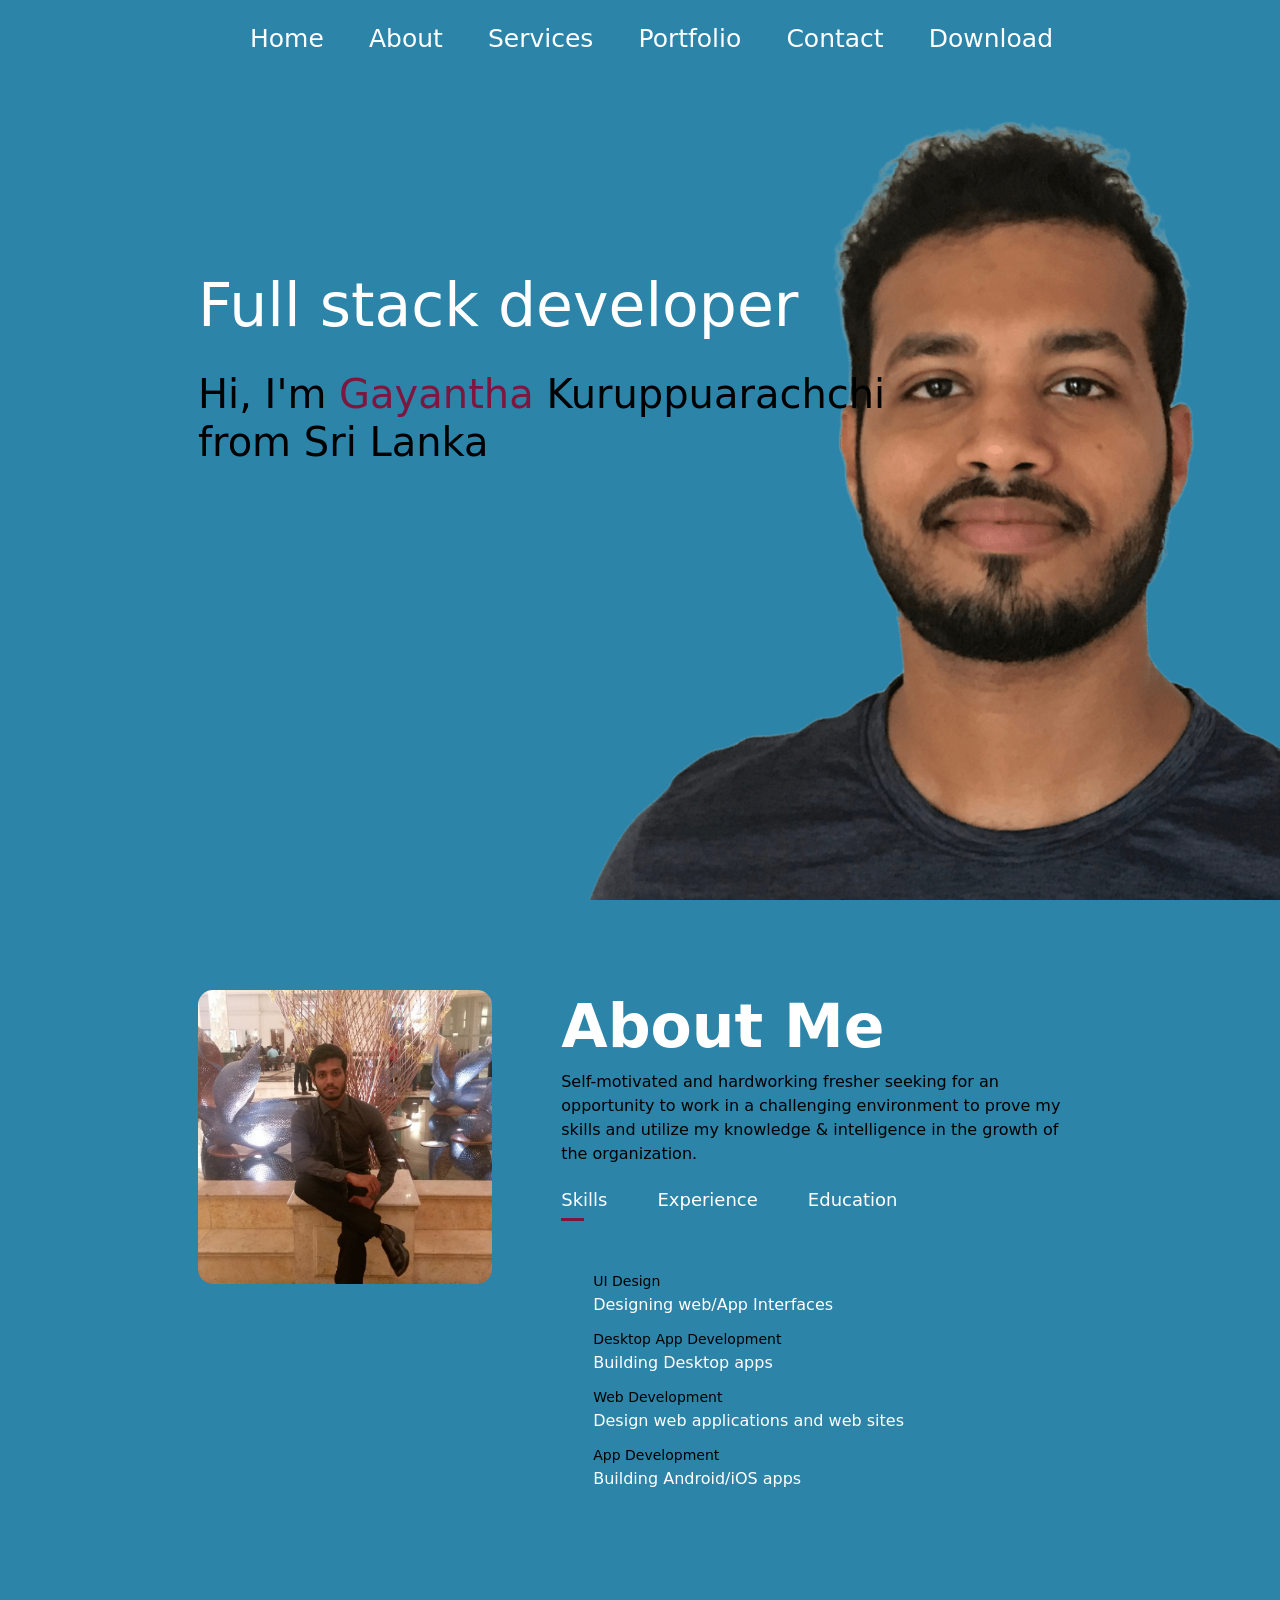
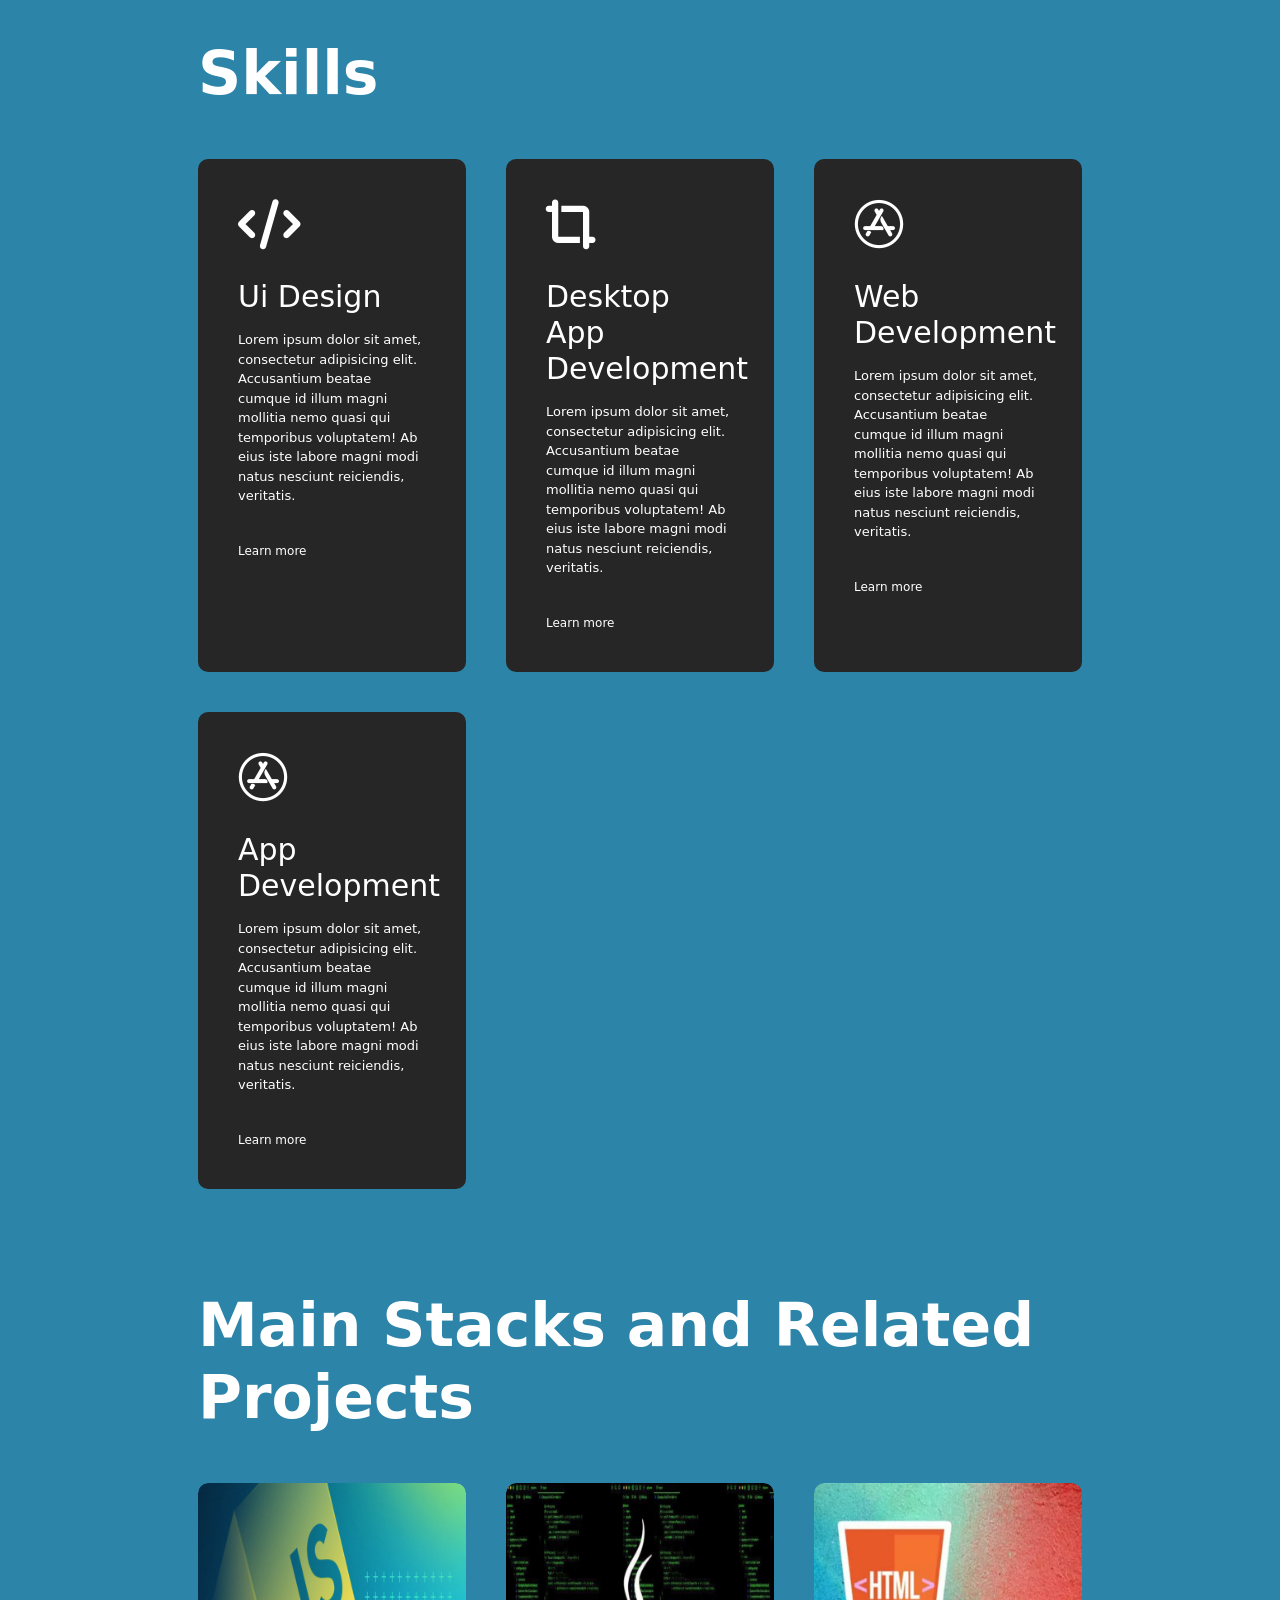
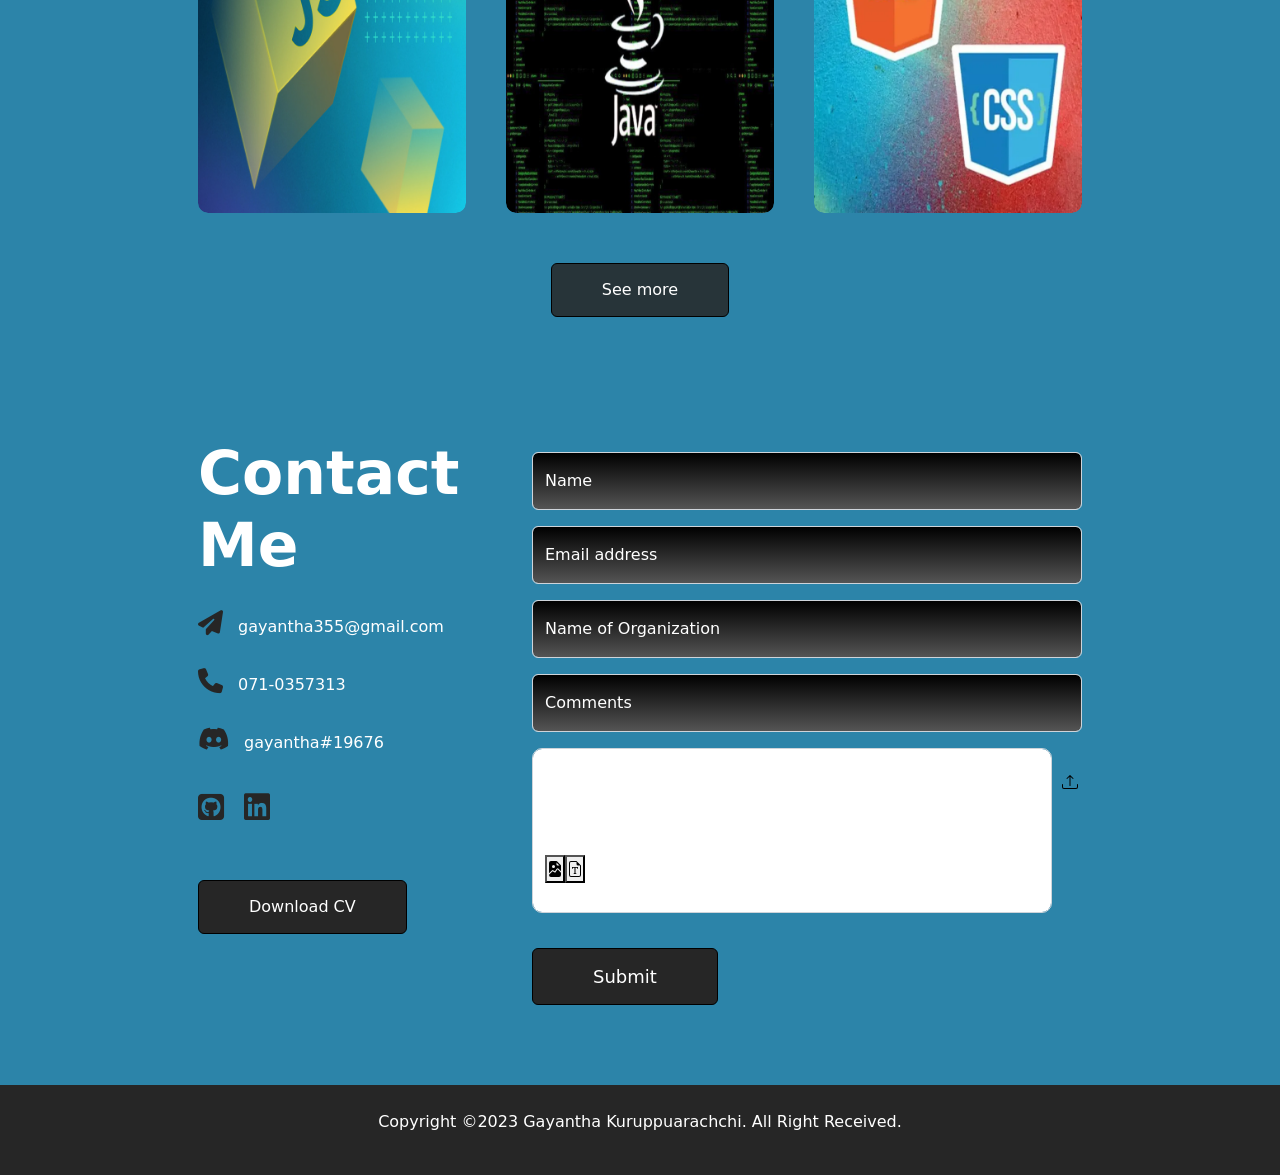
<file: index.html>
<!DOCTYPE html>
<html lang="en">
<head>
    <meta charset="UTF-8">
    <meta http-equiv="X-UA-Compatible" content="IE=edge">
    <meta name="viewport" content="width=device-width, initial-scale=1.0">
    <title>Gayantha Kuruppuarachchi</title>
    <link rel="stylesheet" href="css/reset.css">
    <link rel="stylesheet" href="https://cdnjs.cloudflare.com/ajax/libs/font-awesome/6.4.0/css/all.min.css"/>
    <link rel="stylesheet" href="node_modules/bootstrap/dist/css/bootstrap.min.css">
    <link rel="preconnect" href="https://fonts.googleapis.com">
    <link rel="preconnect" href="https://fonts.gstatic.com" crossorigin>
    <link href="https://fonts.googleapis.com/css2?family=Open+Sans:ital,wght@0,300;0,400;0,500;0,600;0,700;0,800;1,300;1,400;1,500;1,600;1,700;1,800&family=Roboto+Mono:ital,wght@0,100;0,200;0,300;0,400;0,500;0,600;0,700;1,100;1,200;1,300;1,400;1,500;1,600;1,700&family=Rubik+Pixels&family=Ubuntu:ital,wght@0,300;0,400;0,500;0,700;1,300;1,400;1,500;1,700&display=swap" rel="stylesheet">
    <link rel="stylesheet" href="css/style.css">
    <script defer src="node_modules/bootstrap/dist/js/bootstrap.min.js"></script>
    <script defer src="node_modules/jquery/dist/jquery.min.js"></script>
    <script defer type="module" src="js/main.js"></script>



</head>
<body>
    <header id="header">
        <div class="container">

            <nav>

                <ul id="sidemenu">
                    <li><a href="#header">Home</a></li>
                    <li><a href="#about">About</a></li>
                    <li><a href="#services">Services</a></li>
                    <li><a href="#portfolio">Portfolio</a></li>
                    <li><a href="#contact">Contact</a></li>
                    <li><a href="document/gayanthakuruppuarachchi.pdf" download >Download</a></li>
                    <i id="btnClose" class="fa-solid fa-xmark xyz" ></i>
                </ul>
                <i id="btnOpen" class="fa-solid fa-bars xyz" ></i>

            </nav>
            <div class="header-text">
                <p>Full stack developer</p>
                <h1>Hi, I'm <span>Gayantha</span> Kuruppuarachchi<br>
                    from Sri Lanka
                </h1>
            </div>
        </div>
        
    </header>

    <!-- about -->
    <div id="about">
        <div class="container">
            <div class="row">
                <div class="about-col-1">
                    <img src="img/about.jpeg" >
                </div>
                <div class="about-col-2">
                    <h1 class="sub-title">About Me</h1>
                    <p id="about-text">Self-motivated and hardworking fresher seeking for an opportunity to work in a challenging environment to prove my skills and utilize my knowledge & intelligence in the growth of the organization.
                    </p>
                    <div class="tab-titles">
                        <p id="p1" class="tab-links active-link" >Skills</p>
                        <p id="p2" class="tab-links" >Experience</p>
                        <p id="p3" class="tab-links" >Education</p>
                    </div>
                    <div class="tab-contents active-tab" id="skills">
                        <ul>
                            <li><span>UI Design</span><br>Designing web/App Interfaces</li>
                            <li><span>Desktop App Development</span><br>Building Desktop apps</li>
                            <li><span>Web Development</span><br>Design web applications and web sites</li>
                            <li><span>App Development</span><br>Building Android/iOS apps</li>
                        </ul>
                    </div>
                    <div class="tab-contents" id="experience">
                        <ul>
                            <li><span>Trainee</span><br>Institute of Software Engineering</li>
                            <li>2023-Jan to 2023-June</li>

                        </ul>
                    </div>
                    <div class="tab-contents" id="education">
                        <ul>
                            <li><span>Bsc in Transport and Logistics Management</span><br>University of Moratuwa</li>

                        </ul>
                    </div>
                </div>
            </div>
        </div>
    </div>
<!--    services-->
   <div id="services">
       <div class="container">
           <h1 class="sub-title">Skills</h1>
           <div class="services-list">
               <div>
                   <i class="fa-solid fa-code"></i>
                   <h2>Ui Design</h2>
                   <p>Lorem ipsum dolor sit amet, consectetur adipisicing elit. Accusantium beatae cumque id illum magni mollitia nemo quasi qui temporibus voluptatem! Ab eius iste labore magni modi natus nesciunt reiciendis, veritatis.
                   </p>
                   <a href="#">Learn more</a>
               </div>
               <div>
                   <i class="fa-solid fa-crop-simple"></i>
                   <h2>Desktop App Development</h2>
                   <p>Lorem ipsum dolor sit amet, consectetur adipisicing elit. Accusantium beatae cumque id illum magni mollitia nemo quasi qui temporibus voluptatem! Ab eius iste labore magni modi natus nesciunt reiciendis, veritatis.
                   </p>
                   <a href="#">Learn more</a>
               </div>
               <div>
                   <i class="fa-brands fa-app-store"></i>
                   <h2>Web Development</h2>
                   <p>Lorem ipsum dolor sit amet, consectetur adipisicing elit. Accusantium beatae cumque id illum magni mollitia nemo quasi qui temporibus voluptatem! Ab eius iste labore magni modi natus nesciunt reiciendis, veritatis.
                   </p>
                   <a href="#">Learn more</a>
               </div>
               <div>
                   <i class="fa-brands fa-app-store"></i>
                   <h2>App Development</h2>
                   <p>Lorem ipsum dolor sit amet, consectetur adipisicing elit. Accusantium beatae cumque id illum magni mollitia nemo quasi qui temporibus voluptatem! Ab eius iste labore magni modi natus nesciunt reiciendis, veritatis.
                   </p>
                   <a href="#">Learn more</a>
               </div>

           </div>

       </div>
   </div>
<!--    portfolio-->
    <div id="portfolio">
        <div class="container">
            <h1 class="sub-title">Main Stacks and Related Projects</h1>
            <div class="work-list">
                <div class="work">
                    <img src="img/mob1.jpg" >
                    <div class="layer">
                        <h3>POS System</h3>
                        <p>This project is based on how to utilize the stock management. Vehicle spare parts area is a kind of complexity area due to higher number of spare parts categories and items. There for this project aims to resolve the complexity.
                        </p>
                        <a href=https://github.com/Gayantha250/POS-system-for-spare-parts-shop-Desktop-app><i class="fa-solid fa-arrow-up-right-from-square"></i></a>
                    </div>
                </div>
                <div class="work">
                    <img src="img/mob3.jpg" >
                    <div class="layer">
                        <h3>abc</h3>
                        <p>Lorem ipsum dolor sit amet, consectetur adipisicing elit. A accusamus alias aliquam at aut blanditiis distinctio ea esse eum, iusto libero mollitia nemo optio pariatur quas quidem, totam voluptate voluptatum.
                        </p>
                        <a href="#"><i class="fa-solid fa-arrow-up-right-from-square"></i></a>
                    </div>
                </div>
                <div class="work">
                    <img src="img/mob4.webp" >
                    <div class="layer">
                        <h3>Online shopping app</h3>
                        <p>This is a web app that create using javascript and spring. This project is based on how to utilize the stock management that matching all area.
                        </p>
                        <a href="https://github.com/NimanthikaAbeyrathna/POS-System-web-app"><i class="fa-solid fa-arrow-up-right-from-square"></i></a>
                    </div>
                </div>
            </div>
            <a href="https://github.com/Gayantha250" class="btn">See more</a>
        </div>
    </div>
<!--    contact-->
    <div id="contact">
        <div class="container">
            <div class="row">
                <div class="contact-left">
                    <h1 class="sub-title">Contact Me</h1>
                    <p><i class="fa-sharp fa-solid fa-paper-plane"></i>gayantha355@gmail.com</p>
                    <p><i class="fa-solid fa-phone"></i>071-0357313 </p>
                    <p><i class="fa-brands fa-discord"></i>gayantha#19676</p>
                    <div class="social-icons">
                        <a href="https://github.com/Gayantha250"><i class="fa-brands fa-square-github"></i></a>
                        <a href="https://www.linkedin.com/in/gayantha-kuruppuarachchi/"><i class="fa-brands fa-linkedin"></i></a>

                    </div>
                    <a href="document/GayanthaKuruppuarachchi.pdf" download class="btn btn2">Download CV</a>
                </div>
                <div class="contact-right">
                    <form>

                        <div class="form-floating mb-3">
                            <input id="input-name" type="text" class="form-control" id="floatingInput " placeholder="Brian">
                            <label for="floatingInput">Name</label>
                        </div>
                        <!--                        <input id="input-name" type="text" name="Name" placeholder="Your Name" required>-->
                        <div class="form-floating mb-3">
                            <input id="input-email" type="email" class="form-control" id="floatingInput" placeholder="name@example.com">
                            <label for="floatingInput">Email address</label>
                        </div>

                        <div class="form-floating mb-3">
                            <input id="organization" type="text" class="form-control" id="floatingInput  organization" placeholder="Brian & Co.LTD">
                            <label for="floatingInput">Name of Organization</label>
                        </div>
                        <!--                        <input id="input-email" type="email" name="email" placeholder="Your Email" required >-->
                        <div class="form-floating mb-3">
                            <input id="comments" type="text" class="form-control" id="floatingInput organization comments" placeholder="Please add something">
                            <label for="floatingInput">Comments</label>
                        </div>

                        <div id="file-inputs">
                            <div id="file-save" class="form-control">
                                <input accept="image/*,.pdf" type="file" id="fileInput" style="display: none;">
                                        <button id="btn-image-selection"><svg xmlns="http://www.w3.org/2000/svg" width="16" height="16" fill="currentColor" class="bi bi-file-earmark-image-fill" viewBox="0 0 16 16">
                                            <path d="M4 0h5.293A1 1 0 0 1 10 .293L13.707 4a1 1 0 0 1 .293.707v5.586l-2.73-2.73a1 1 0 0 0-1.52.127l-1.889 2.644-1.769-1.062a1 1 0 0 0-1.222.15L2 12.292V2a2 2 0 0 1 2-2zm5.5 1.5v2a1 1 0 0 0 1 1h2l-3-3zm-1.498 4a1.5 1.5 0 1 0-3 0 1.5 1.5 0 0 0 3 0z"/>
                                            <path d="M10.564 8.27 14 11.708V14a2 2 0 0 1-2 2H4a2 2 0 0 1-2-2v-.293l3.578-3.577 2.56 1.536 2.426-3.395z"/>
                                        </svg></button>

                                        <button id="btn-file-selection" ><svg xmlns="http://www.w3.org/2000/svg" width="16" height="16" fill="currentColor" class="bi bi-file-earmark-font" viewBox="0 0 16 16">
                                            <path d="M10.943 6H5.057L5 8h.5c.18-1.096.356-1.192 1.694-1.235l.293-.01v5.09c0 .47-.1.582-.898.655v.5H9.41v-.5c-.803-.073-.903-.184-.903-.654V6.755l.298.01c1.338.043 1.514.14 1.694 1.235h.5l-.057-2z"/>
                                            <path d="M14 4.5V14a2 2 0 0 1-2 2H4a2 2 0 0 1-2-2V2a2 2 0 0 1 2-2h5.5L14 4.5zm-3 0A1.5 1.5 0 0 1 9.5 3V1H4a1 1 0 0 0-1 1v12a1 1 0 0 0 1 1h8a1 1 0 0 0 1-1V4.5h-2z"/>
                                        </svg></button>
                                <div id="bottom-end">


                                </div>
                            </div>
                                     <butoon id="btn-upload"><svg xmlns="http://www.w3.org/2000/svg" width="16" height="16" fill="currentColor" class="bi bi-upload" viewBox="0 0 16 16">
                                          <path d="M.5 9.9a.5.5 0 0 1 .5.5v2.5a1 1 0 0 0 1 1h12a1 1 0 0 0 1-1v-2.5a.5.5 0 0 1 1 0v2.5a2 2 0 0 1-2 2H2a2 2 0 0 1-2-2v-2.5a.5.5 0 0 1 .5-.5z"/>
                                          <path d="M7.646 1.146a.5.5 0 0 1 .708 0l3 3a.5.5 0 0 1-.708.708L8.5 2.707V11.5a.5.5 0 0 1-1 0V2.707L5.354 4.854a.5.5 0 1 1-.708-.708l3-3z"/>
                                        </svg></butoon>
                        </div>


                        <!--                        <textarea id="textarea-message" name="Message" rows="6" placeholder="Your Message"></textarea>-->
                        <button id="btnSubmit" type="submit" class="btn btn2">Submit</button>
                    </form>

                </div>
            </div>
        </div>
        <div class="copyright ">
            <p>Copyright ©2023 Gayantha Kuruppuarachchi. All Right Received.</p>
        </div>
    </div>
    <div id="toast" class="toast-container position-fixed bottom-0 start-50 translate-middle-x p-3">
        <div id="liveToast" class="toast" dat-bs-autohide="true" data-bs-delay="1000" role="alert" aria-live="assertive"
             aria-atomic="true">
            <div class="toast-header">

                <strong class="me-auto"></strong>
                <button type="button" class="btn-close" data-bs-dismiss="toast" aria-label="Close"></button>
            </div>
            <div class="toast-body">

            </div>
        </div>
    </div>

    
</body>
</html>
</file>
<file: css/style.css>
* {
    padding: 0;
    margin: 0;
    box-sizing: border-box;
    font-family: 'Open Sans', sans-serif;
}
html{
    scroll-behavior: smooth;
}

body {

    background-color: #2c84a9;
    color: white;
}

header {
    width: 100%;
    height: 100vh;
    background-image: url(/img/home1.png);
    background-size: cover;
    background-position: center;
    color: white;

}

.container {
    padding: 10px 10%;
}

nav {
    display: flex;
    align-items: center;
    justify-content: space-between;
    flex-wrap: wrap;

}

.logo {
    width: 140px;
}

nav ul li {
    display: inline-block;
    list-style: none;
    margin: 10px 20px;

}

nav ul li a {
    color: #fff;
    text-decoration: none;
    font-size: 25px;
    position: relative;
}

nav ul li a::after {
    content: '';
    width: 0;
    height: 3px;
    background:#7e173f;
    position: absolute;
    left: 0;
    bottom: -6px;
    transition: 0.5s;
}

nav ul li a:hover::after {
    width: 100%;

}

.header-text {
    margin-top: 20%;
    font-size: 60px;

}

.header-text h1 {
    font-size: 40px;
    color: black;
    margin-top: 20px;

}

.header-text h1 span {
    color: #7e173f;
}

/* about */

#about {
    padding: 80px 0;
    color: white;
}

.row {
    display: flex;
    justify-content: space-between;
    flex-wrap: wrap;
}

#about-text{
    color: black;
}
.about-col-1 {
    flex-basis: 35%;
}

.about-col-1 img {
    width: 100%;
    border-radius: 15px;
}

.about-col-2 {
    flex-basis: 60%;
}

.sub-title {
    font-size: 60px;
    font-weight: 600;
    color: white;
}

.tab-titles {
    display: flex;
    margin: 20px 0 40px;

}

.tab-links {
    margin-right: 50px;
    font-size: 18px;
    font-weight: 500;
    cursor: pointer;
    position: relative;

}

.tab-links::after {
    content: '';
    width: 0;
    height: 3px;
    background: #7e173f;
    position: absolute;
    left: 0;
    bottom: -8px;
    transition: 0.5s;
}

.tab-links.active-link::after {
    width: 50%;

}

.tab-contents ul li {
    list-style: none;
    margin: 10px 0;
}

.tab-contents ul li span {
    color: black;
    font-size: 14px;

}

.tab-contents {
    display: none;
}

.tab-contents.active-tab {
    display: block;

}

/*services*/
#services {
    padding: 30px 0;
}

.services-list {
    display: grid;
    grid-template-columns: repeat(auto-fit, minmax(250px, 1fr));
    grid-gap: 40px;
    margin-top: 50px;

}

.services-list div {
    background-color: #262626;
    padding: 40px;
    font-size: 13px;
    font-weight: 300;
    border-radius: 10px;
    transition: background 0.5s, transform 0.5s;

}

.services-list div i {
    font-size: 50px;
    margin-bottom: 30px;
}

.services-list div h2 {
    font-size: 30px;
    font-weight: 500;
    margin-bottom: 15px;

}

.services-list div a {
    text-decoration: none;
    color: white;
    font-size: 12px;
    margin-top: 20px;
    display: inline-block;
}

.services-list div:hover {
    background-color:#7e173f;
    transform: translateY(-10px);
}

/*portfolio*/
#portfolio {
    padding: 50px 0;
}

.work-list {
    display: grid;
    grid-template-columns: repeat(auto-fit, minmax(250px, 1fr));
    grid-gap: 40px;
    margin-top: 50px;
}

.work {
    border-radius: 10px;
    position: relative;
    overflow: hidden;
}

.work img {
    width: 100%;
    border-radius: 10px;
    display: block;
    transition: transform 0.5s;
}
.layer{
    width: 100%;
    height: 0;
    background: linear-gradient(rgba(0,0,0,0.6), #7e173f);
    border-radius: 10px;
    position: absolute;
    left: 0;
    bottom: 0;
    overflow: hidden;
    display: flex;
    align-items: center;
    justify-content: center;
    flex-direction: column;
    padding: 0 40px;
    text-align: center;
    font-size: 14px;
    transition: height 0.5s;
}
.layer h3{
    font-weight: 500;
    font-size: 20px;
    margin-bottom: 20px;

}
.layer a{
    margin-top: 20px;
    color: #7e173f;
    text-decoration: none;
    font-size: 18px;
    line-height: 60px;
    background: white;
    width: 60px;
    height: 60px;
    border-radius: 50%;
    text-align: center;

}

.work:hover img{
    transform: scale(1.1) ;
}
.work:hover .layer{
    height: 100%;
}
.btn{
    display: block;
    margin: 50px auto;
    width: fit-content;
    border: 1px solid black;
    background-color: rgba(38, 38, 38, 0.85);
    padding: 14px 50px;
    border-radius: 6px;
    text-decoration: none;
    color: white;
    transition: background 0.5s ;

}
.btn:hover{
    background: #7e173f;
}

/*contact*/

.contact-left{
    flex-basis: 35%;
}
.contact-right{
    flex-basis: 60%;
}
.contact-left p{
    margin-top: 30px;

}
.contact-left p i{
    color: #262626;
    margin-right: 15px;
    font-size: 25px;


}
.social-icons{
    margin-top: 30px;

}
.social-icons a{
    text-decoration: none;
    font-size: 30px;
    margin-right: 15px;
    color: #262626;
    display: inline-block;
    transition: transform 0.5s;
}
.social-icons a:hover{
    color:#7e173f;
    transform: translateY(-5px);
}
.btn.btn2{
    display: inline-block;
    background: #262626;
    transition: transform 0.5s;
}
.btn.btn2:hover{
    background-color: #7e173f;
}
.contact-right form{
    width: 100%;

}
form input, form textarea{
    width: 100%;
    border: 0;
    outline: none;
    /*background: #262626;*/
    background: linear-gradient(rgba(0,0,0,8), #545454);
    padding: 15px;
    margin: 15px 0;
    color: white;
    font-size: 18px;
    border-radius: 6px;


}

form .btn2{
    padding: 14px 60px;
    font-size: 18px;
    margin-top: 20px;
    cursor: pointer;


}

.copyright{
    width: 100%;
    text-align: center;
    padding: 25px 0;
    background: #262626;
    font-weight: 300;
    margin-top: 20px;


}
/*responsive website*/
nav .xyz{
    display: none;
}
@media only screen and (max-width: 600px){
    #header{
        background-image: url(/img/home1.png);
    }
    .logo {
        width: 200px;
    }
    .header-text{
        margin-top: 10px;
        font-size: 20px;

    }
    .header-text h1{
        font-size: 20px;

    }

    nav .xyz{
        display: block;
        font-size: 25px;

    }
    nav ul{
        background: #262626;
        position: fixed;
        top: 0;
        right: -150px;
        width: 150px;
        height: 100vh;
        padding-top: 50px;
        z-index: 2;
        transition: right 0.5s;

    }
    nav ul li{
        display: block;
        margin: 25px;

    }
    nav ul li a{
        font-size: 15px;
    }
    nav ul .xyz{
        position: absolute;
        top: 25px;
        left: 25px;
        cursor: pointer;
    }

    .sub-title{
        font-size: 40px;

    }
    .btn{
        font-size: 10px;

    }
    .btn.btn2{
        font-size: 10px;
    }
    .about-col-1, .about-col-2{
        flex-basis: 100%;
    }
    .about-col-1{
        margin-bottom: 30px;
    }
    .about-col-2{
        font-size: 14px;

    }
    .tab-links{
        font-size: 16px;
        margin-right: 20px;
    }
    .contact-left, .contact-right{
        flex-basis: 100%;

    }

    .copyright{
        font-size: 10px;
    }

    .close{
        /*position: absolute;*/
       left: 220px;
    }
}
@media only screen and (min-width:900px){

    .close{
        /*position: absolute;*/
        left: 300px;
    }

}

.invalid{
    border-color: red !important;
}

#btnSubmit{
    margin-top: 50px;
}

#formGroupExampleInput{
    width: 400px;
}
.btn-file{

}

#file-inputs{
    height: 150px;
    width: 550px;
    display: flex;
    gap: 10px;

}

#file-save{
    height: 110%;
    width: 95%;
 /*//   background-color: #212529;*/
    border-radius: 10px ;
 /*//   background-color: #7e173f;*/
    display: flex;
    flex-direction: column;
    row-gap: 1px;
    color: green;
    /*position: relative;*/
}

.file{
    display: flex;
    position: absolute;
    /*background-color: white;*/

}

#btn-upload{
    margin-top: 20px;
    height: 20px;
    width: 20px;
    color: black;
}

#btn-image-selection{
margin-top: 100px;
   position: absolute;
}

.elementDiv{
  display: flex;
    flex-direction: column;
    width: 100%;
    height: 20%;
    left: 0;
    /*background-color: #545454;*/
    gap: 10px;
    position: relative;
}


.pgb-container {
    position: absolute;
    margin-left: 150px;
    margin-top: 5px;
    height: 15px;
    width: 10vw;
    /*gap: 10px;*/
    /*height: 20px;*/
    background-color: lightgray;
    /*margin: 50px 40px;*/
    border-radius: 5px;
   // overflow: hidden;
    display: inline-block;

}

.pgb {
    width: 0%;
    height: 100%;
    background-color: dodgerblue;
}

#btn-file-selection{
    margin-top: 100px;
    position: absolute;
    margin-left: 20px;
}

.close{
    position: absolute;
    right: 250px;
}
</file>
